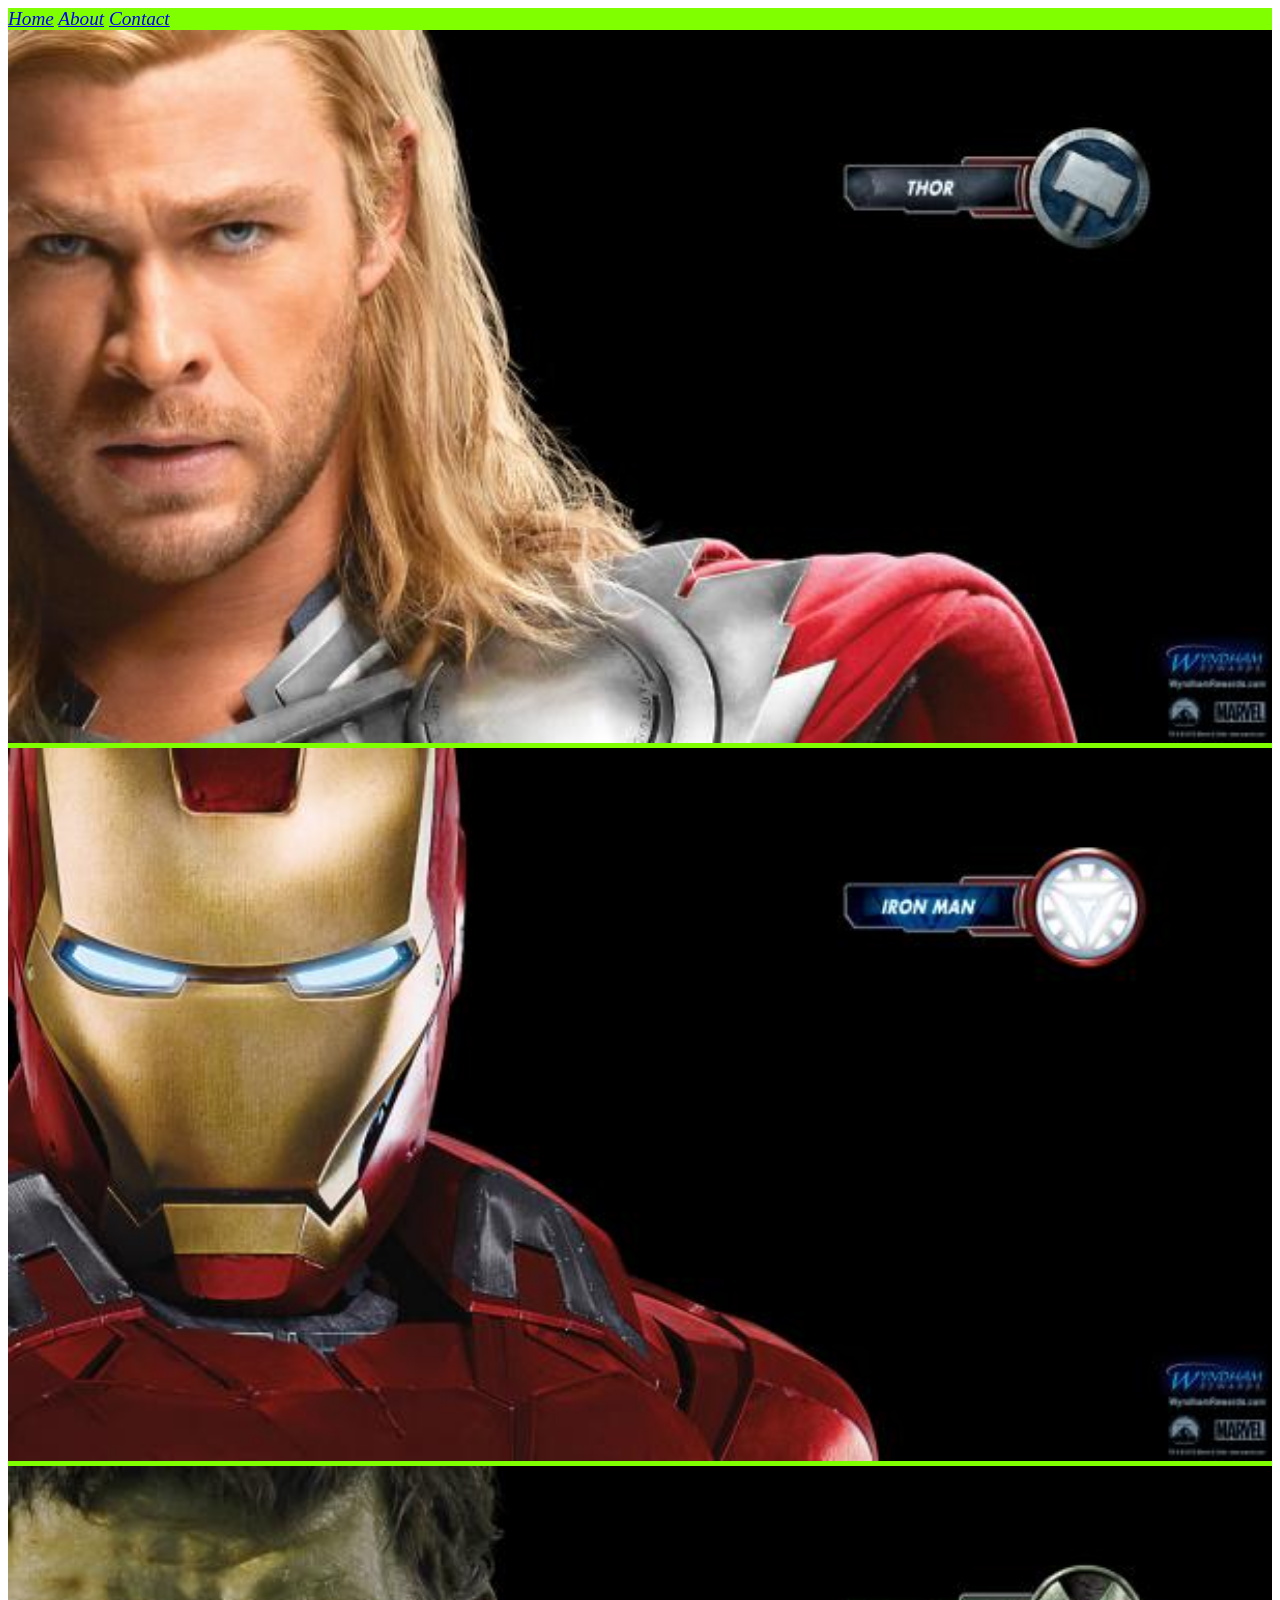
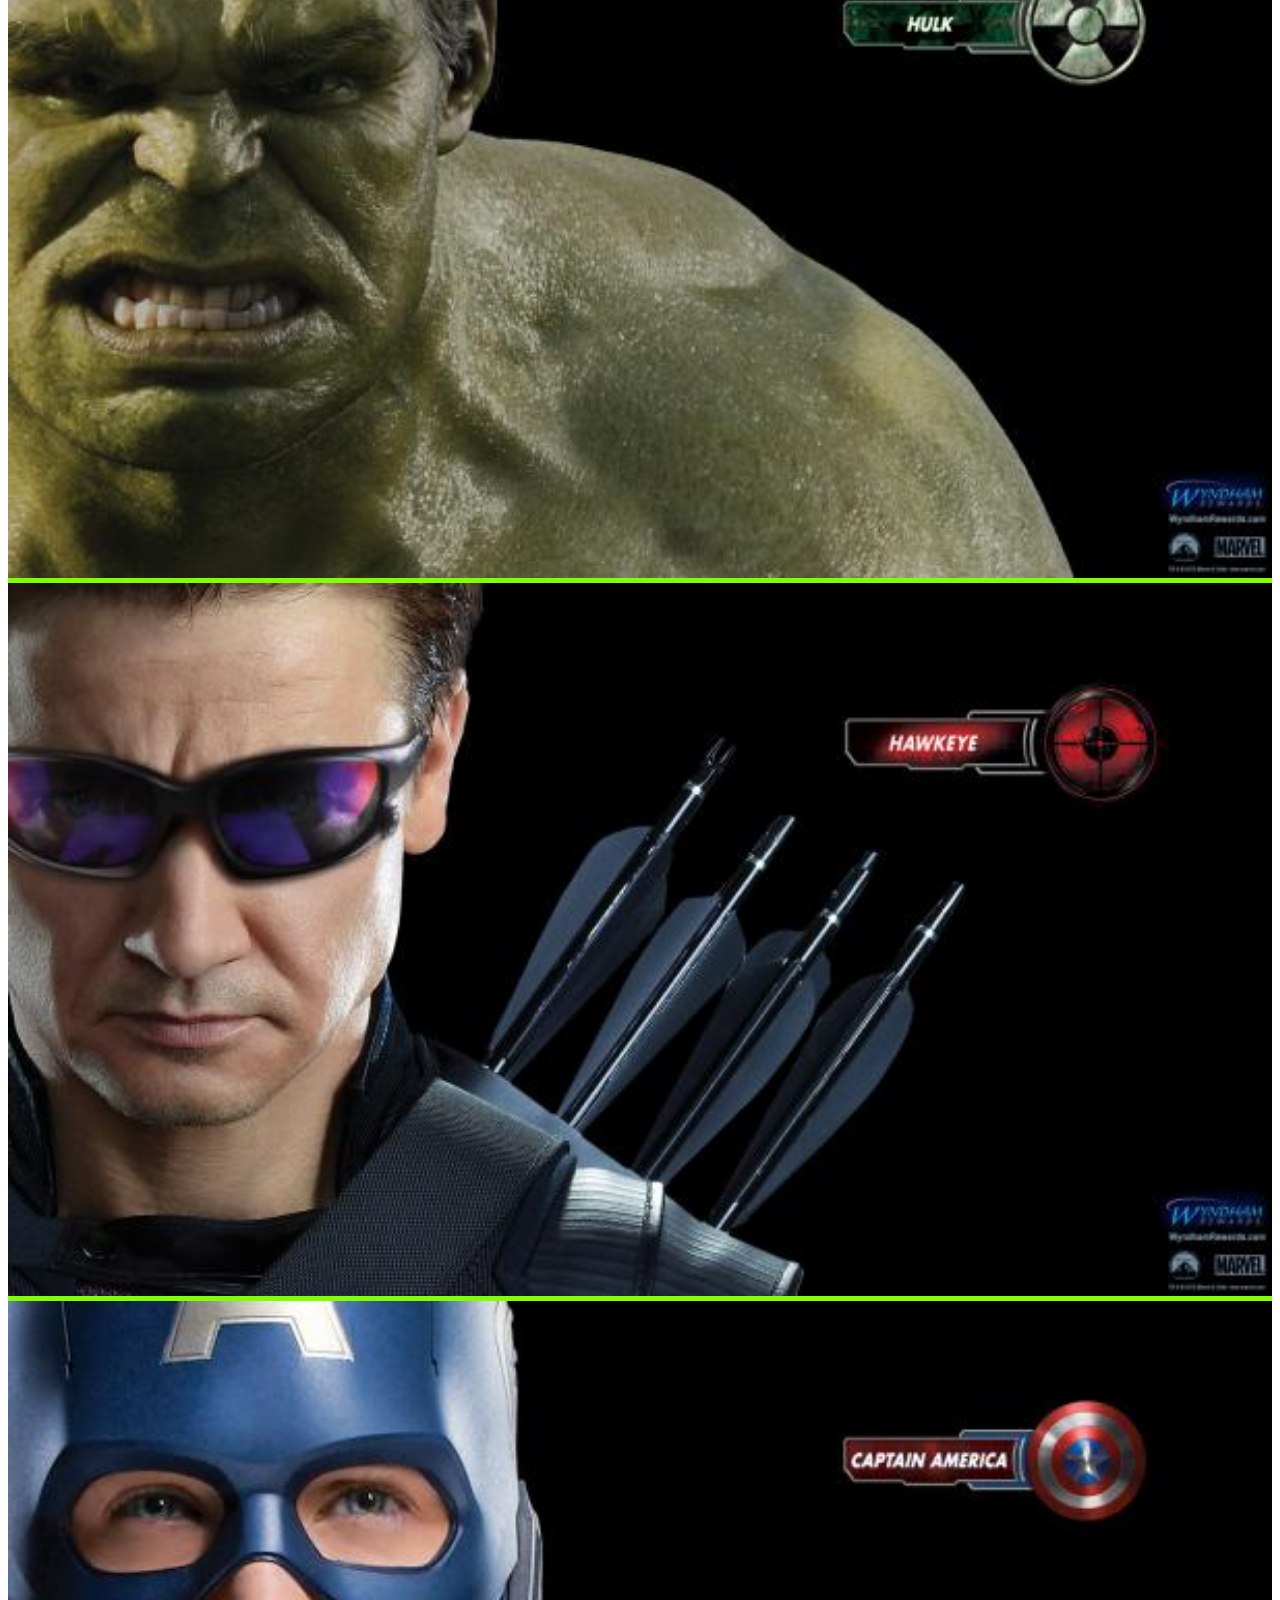
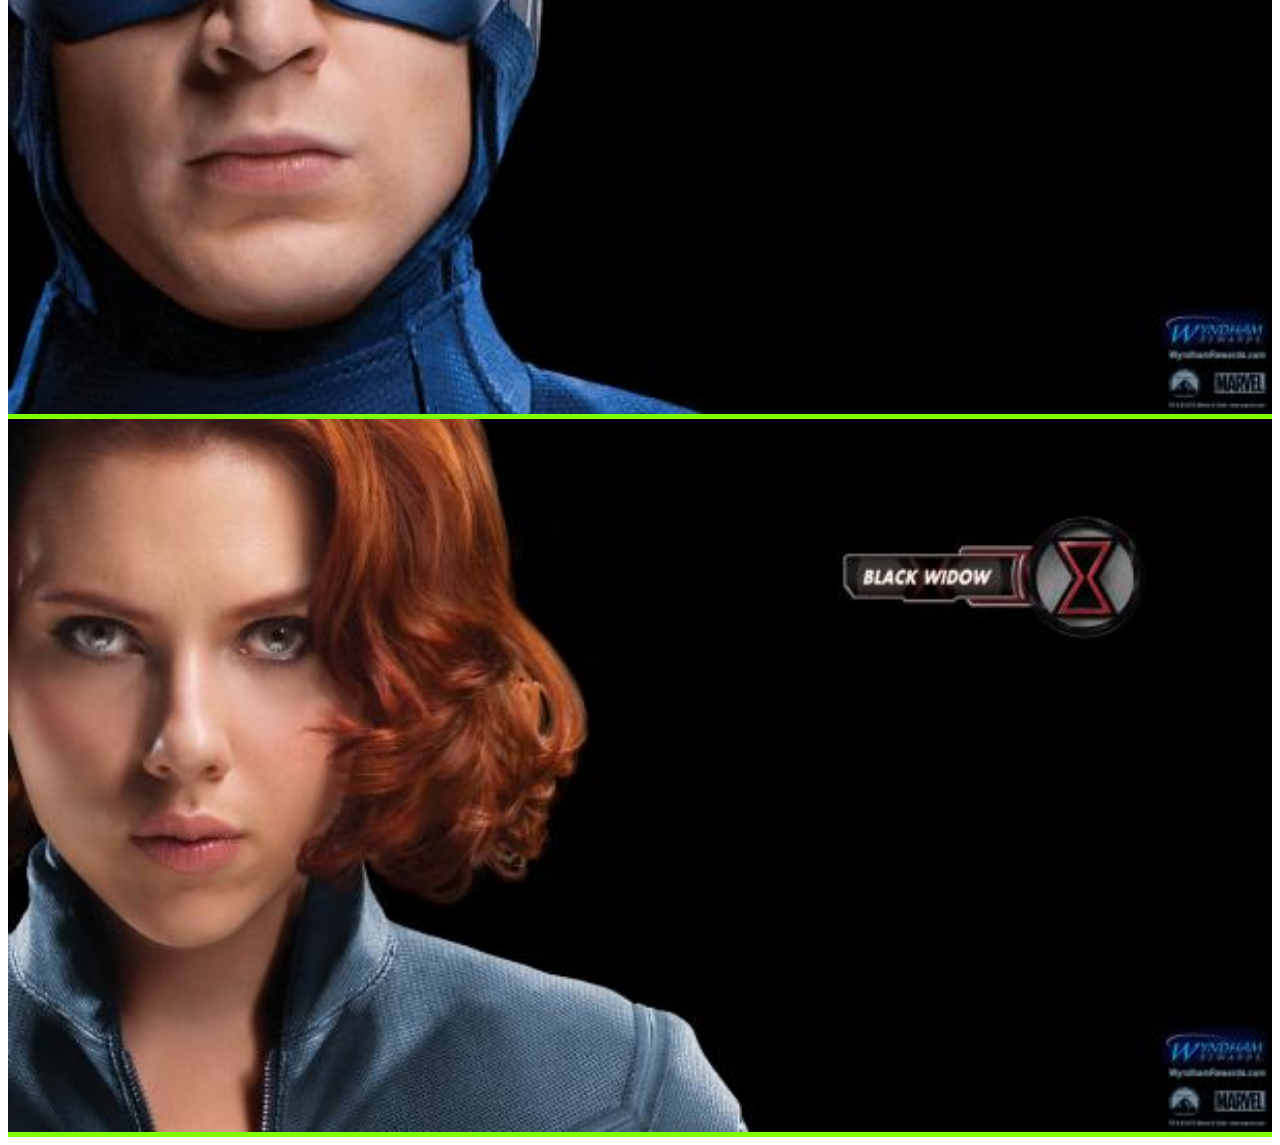
<file: index.html>
<!DOCTYPE html>
<html>
    <head>
<link rel="stylesheet" href="style.css"/>
    </head>
    <body>
        <div id="menu">
        <a href="#">Home</a>
        <a href="about.html">About</a>
        <a href="contact.html">Contact</a>
    
       <div class="gallary" >
        <a href="avenger-1.html"><img src="images/avengers_01.jpg"/></a>
        <a href="avenger-2.html"><img src="images/avengers_02.jpg"/></a>
        <a href="avenger-3.html"><img src="images/avengers_03.jpg"/></a>
        <a href="avenger-4.html"><img src="images/avengers_04.jpg"/></a>
        <a href="avenger-5.html"><img src="images/avengers_05.jpg"/></a>
        <a href="avenger-6.html"><img src="images/avengers_06.jpg"/></a>
       </div>
    </body>
</html>
</file>
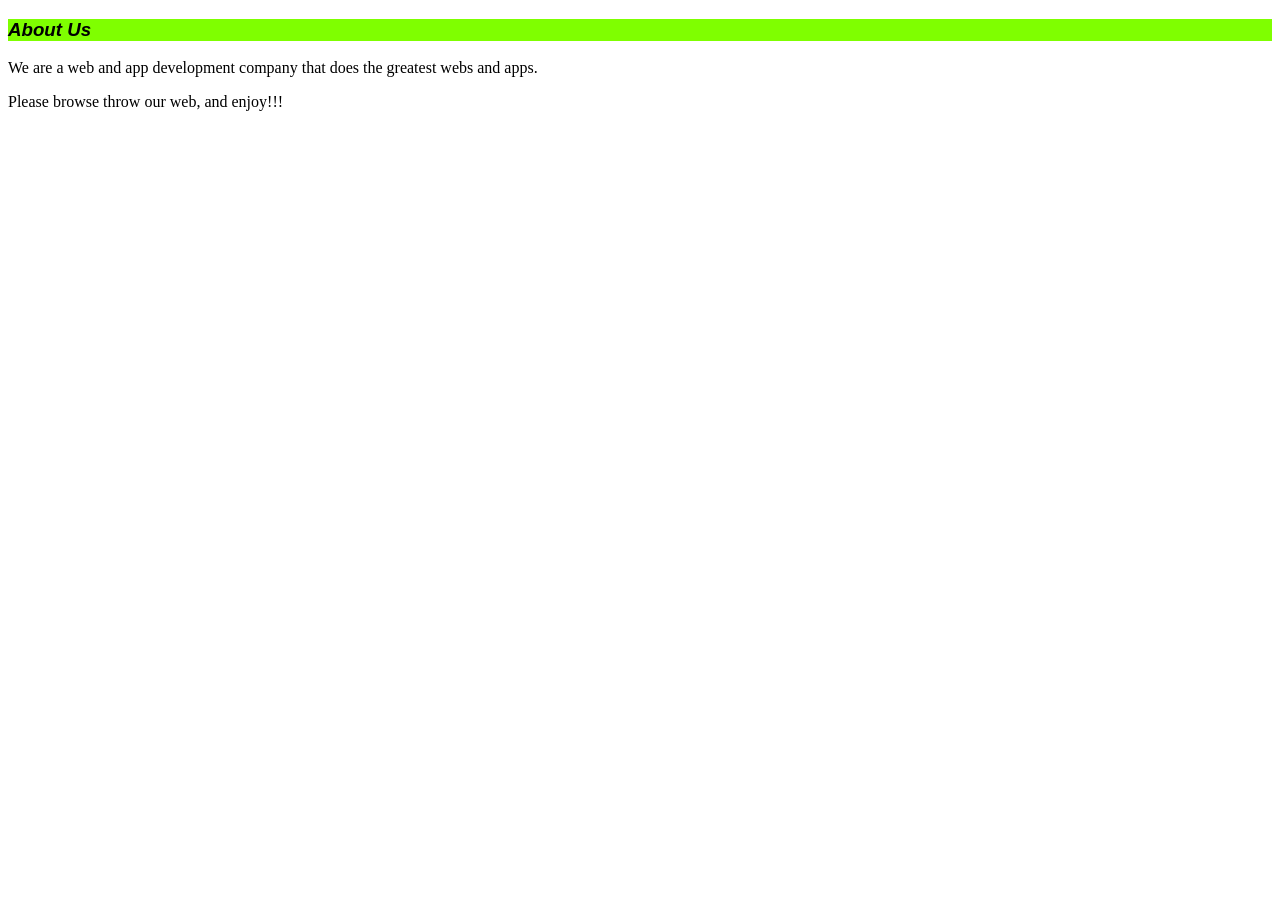
<file: about.html>
<!DOCTYPE html>
<html>
    <head>
<link rel="stylesheet" href="style.css"/>
    </head>
    <body>
     <h3>About Us</h3>     
     <p>We are a web and app development company that does the greatest webs and apps.</p>
     <p>Please browse throw our web, and enjoy!!!</p>
        
    </body>
</html>
</file>
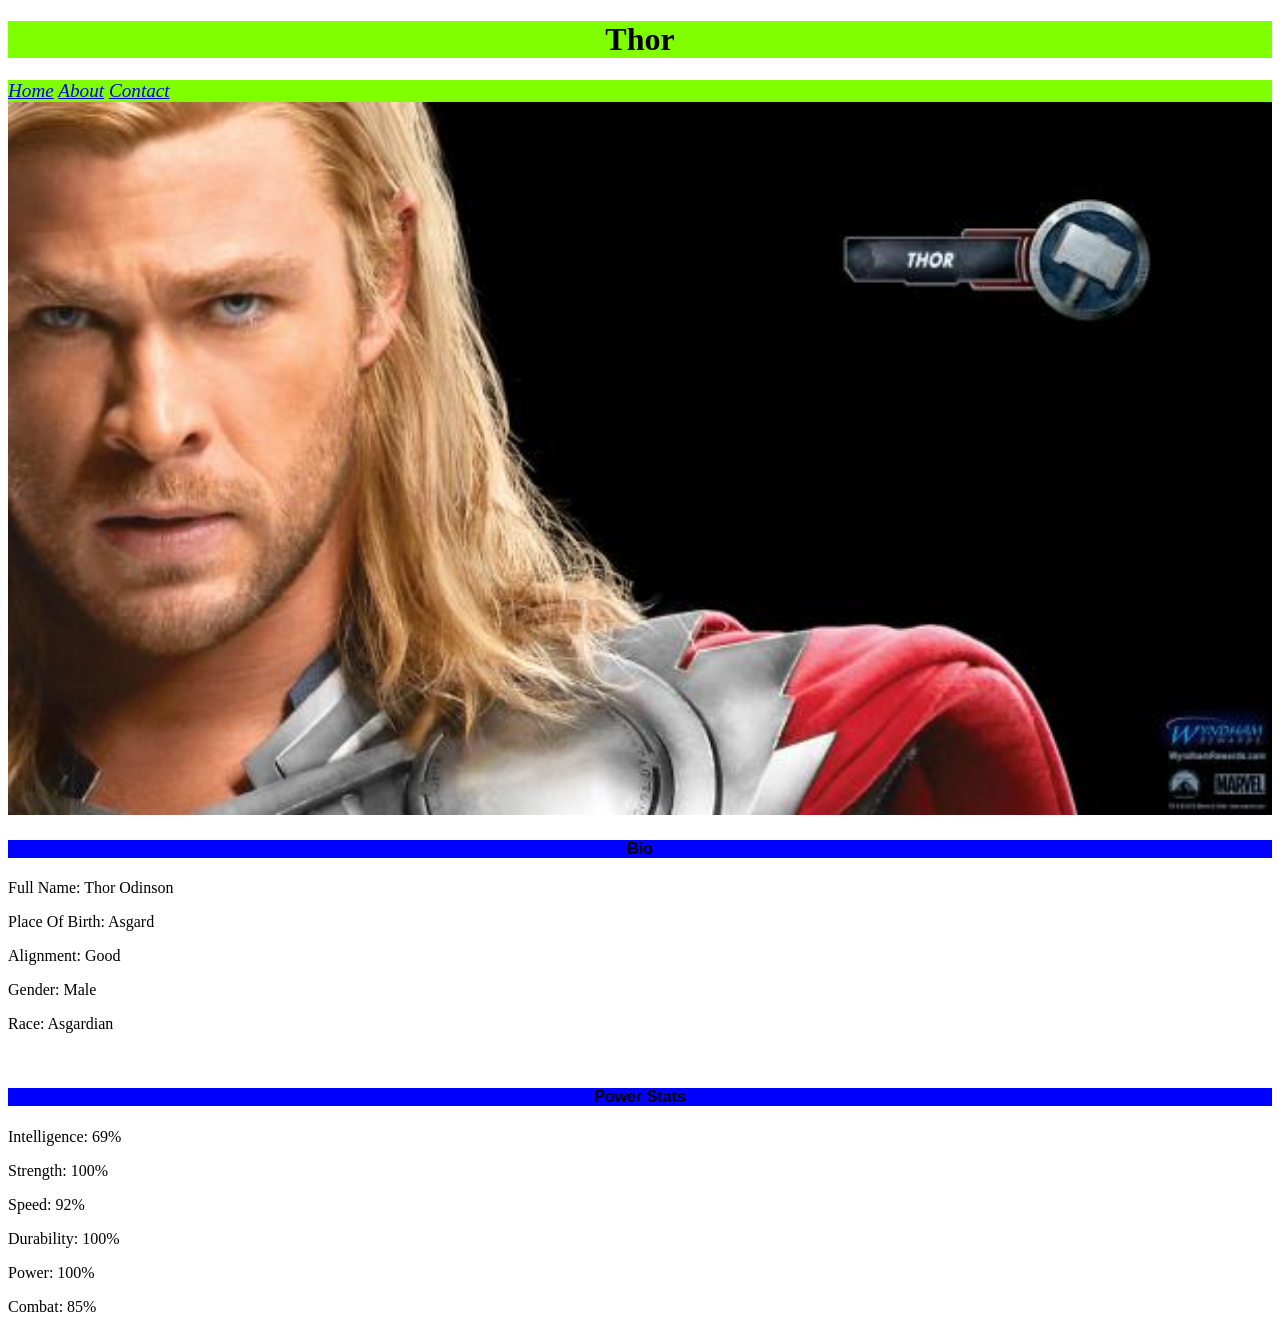
<file: avenger-1.html>
<!DOCTYPE html>
<html>
    <head>
<link rel="stylesheet" href="style.css"/>
    </head>
    <body>
        <h1>Thor</h1>
        <div id="menu">
            <a href="#">Home</a>
            <a href="about.html">About</a>
            <a href="contact.html">Contact</a>
        </div>
       <div class="gallary" >
        <img src="images/avengers_01.jpg"/>
         </div> 
          <h4>Bio</h4> 
          <p>Full Name: Thor Odinson</p> 
          <p>Place Of Birth: Asgard</p> 
          <p>Alignment: Good</p> 
          <p>Gender: Male</p>
          <p>Race: Asgardian</p> 
          <br/>
          <h4>Power Stats</h4>
          <p>Intelligence: 69%</p>
          <p>Strength: 100%</p>
          <p>Speed: 92%</p>
          <p>Durability: 100%</p>
          <p>Power: 100%</p>
          <p>Combat: 85%</p>
        
       </div>
    </body>
</html>
</file>
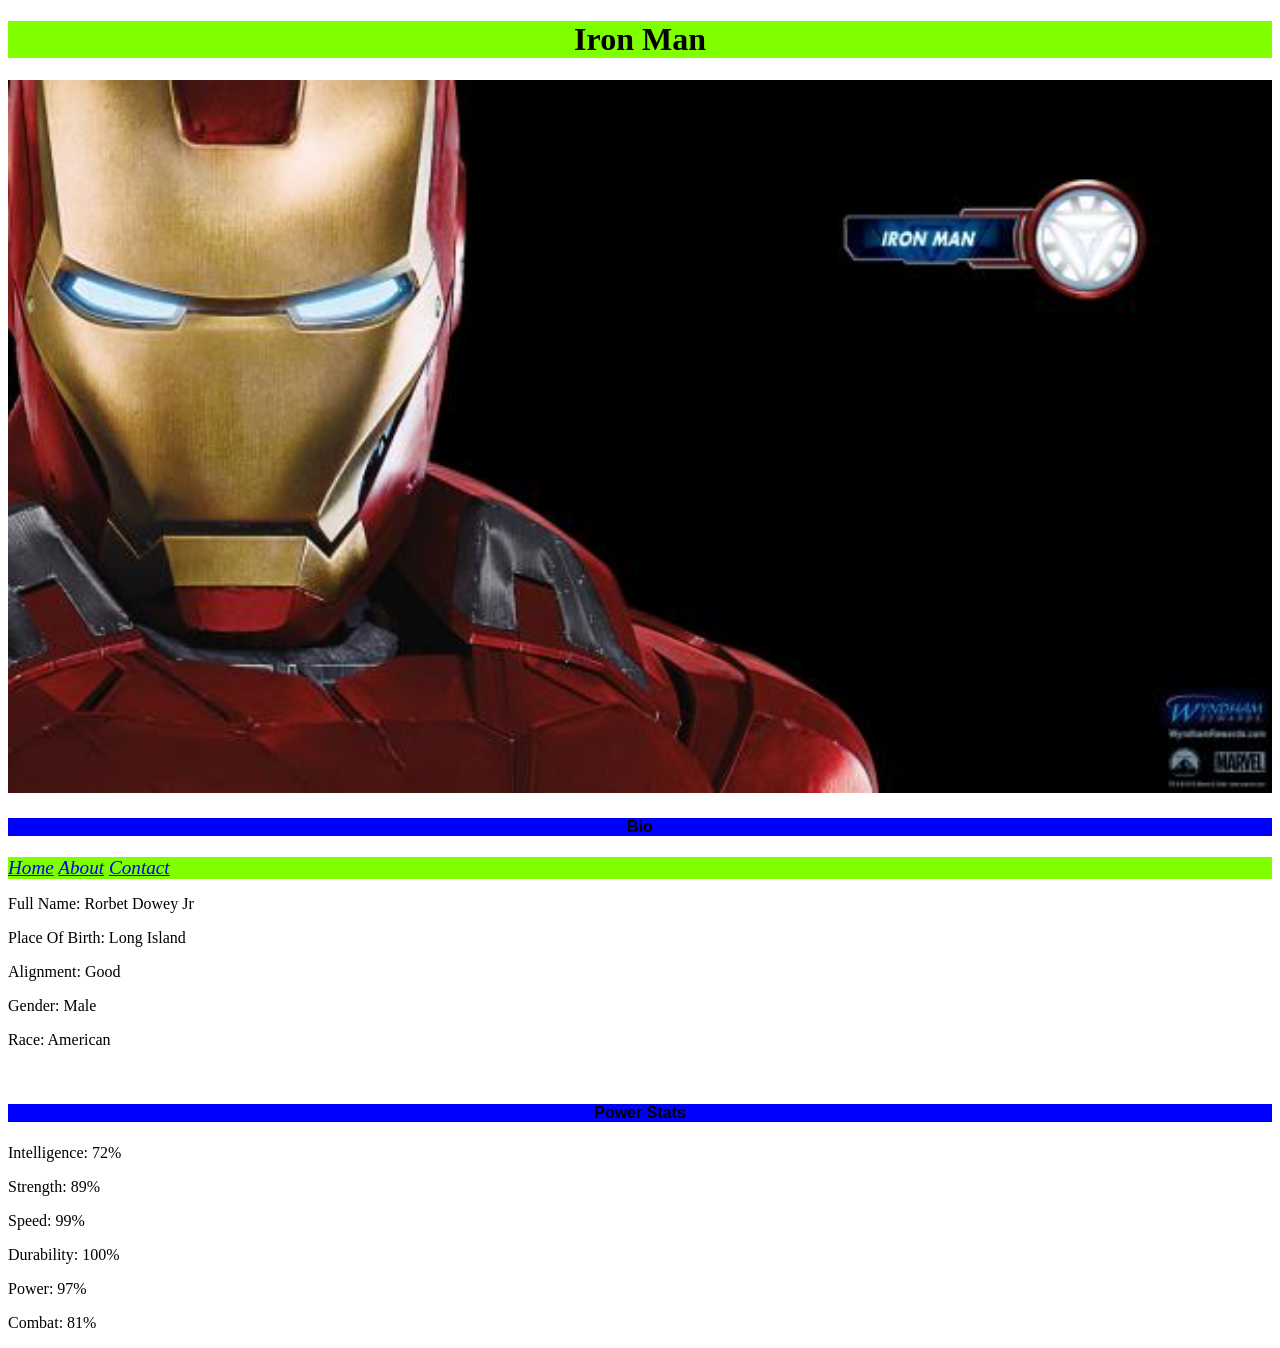
<file: avenger-2.html>
<!DOCTYPE html>
<html>
    <head>
<link rel="stylesheet" href="style.css"/>
    </head>
    <body>
        <h1>Iron Man</h1>
       <div class="gallary" >
        <img src="images/avengers_02.jpg"/>
         </div> 
          <h4>Bio</h4> 
          <div id="menu">
            <a href="#">Home</a>
            <a href="about.html">About</a>
            <a href="contact.html">Contact</a>
        </div>
          <p>Full Name: Rorbet Dowey Jr</p> 
          <p>Place Of Birth: Long Island</p> 
          <p>Alignment: Good</p> 
          <p>Gender: Male</p>
          <p>Race: American</p> 
          <br/>
          <h4>Power Stats</h4>
          <p>Intelligence: 72%</p>
          <p>Strength: 89%</p>
          <p>Speed: 99%</p>
          <p>Durability: 100%</p>
          <p>Power: 97%</p>
          <p>Combat: 81%</p>
        
       </div>
    </body>
</html>
</file>
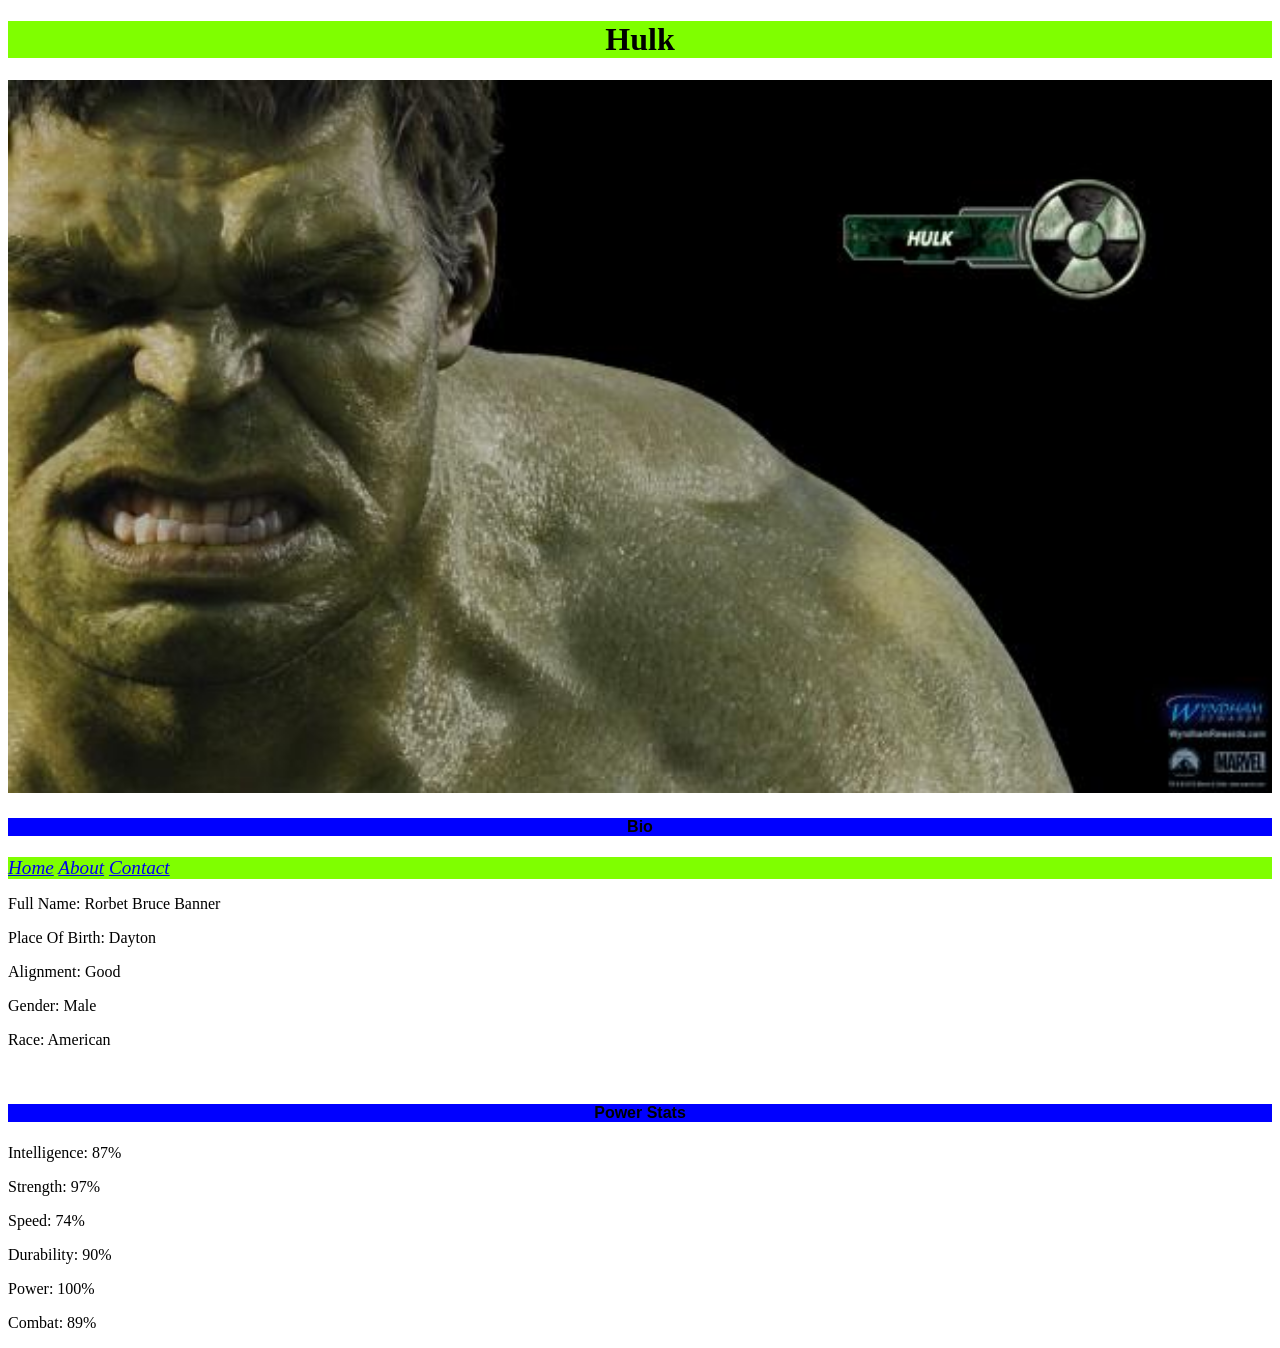
<file: avenger-3.html>
<!DOCTYPE html>
<html>
    <head>
<link rel="stylesheet" href="style.css"/>
    </head>
    <body>
        <h1>Hulk</h1>
       <div class="gallary" >
        <img src="images/avengers_03.jpg"/>
         </div> 
          <h4>Bio</h4> 
          <div id="menu">
            <a href="#">Home</a>
            <a href="about.html">About</a>
            <a href="contact.html">Contact</a>
        </div>
          <p>Full Name: Rorbet Bruce Banner</p> 
          <p>Place Of Birth: Dayton</p> 
          <p>Alignment: Good</p> 
          <p>Gender: Male</p>
          <p>Race: American</p> 
          <br/>
          <h4>Power Stats</h4>
          <p>Intelligence: 87%</p>
          <p>Strength: 97%</p>
          <p>Speed: 74%</p>
          <p>Durability: 90%</p>
          <p>Power: 100%</p>
          <p>Combat: 89%</p>
        
       </div>
    </body>
</html>
</file>
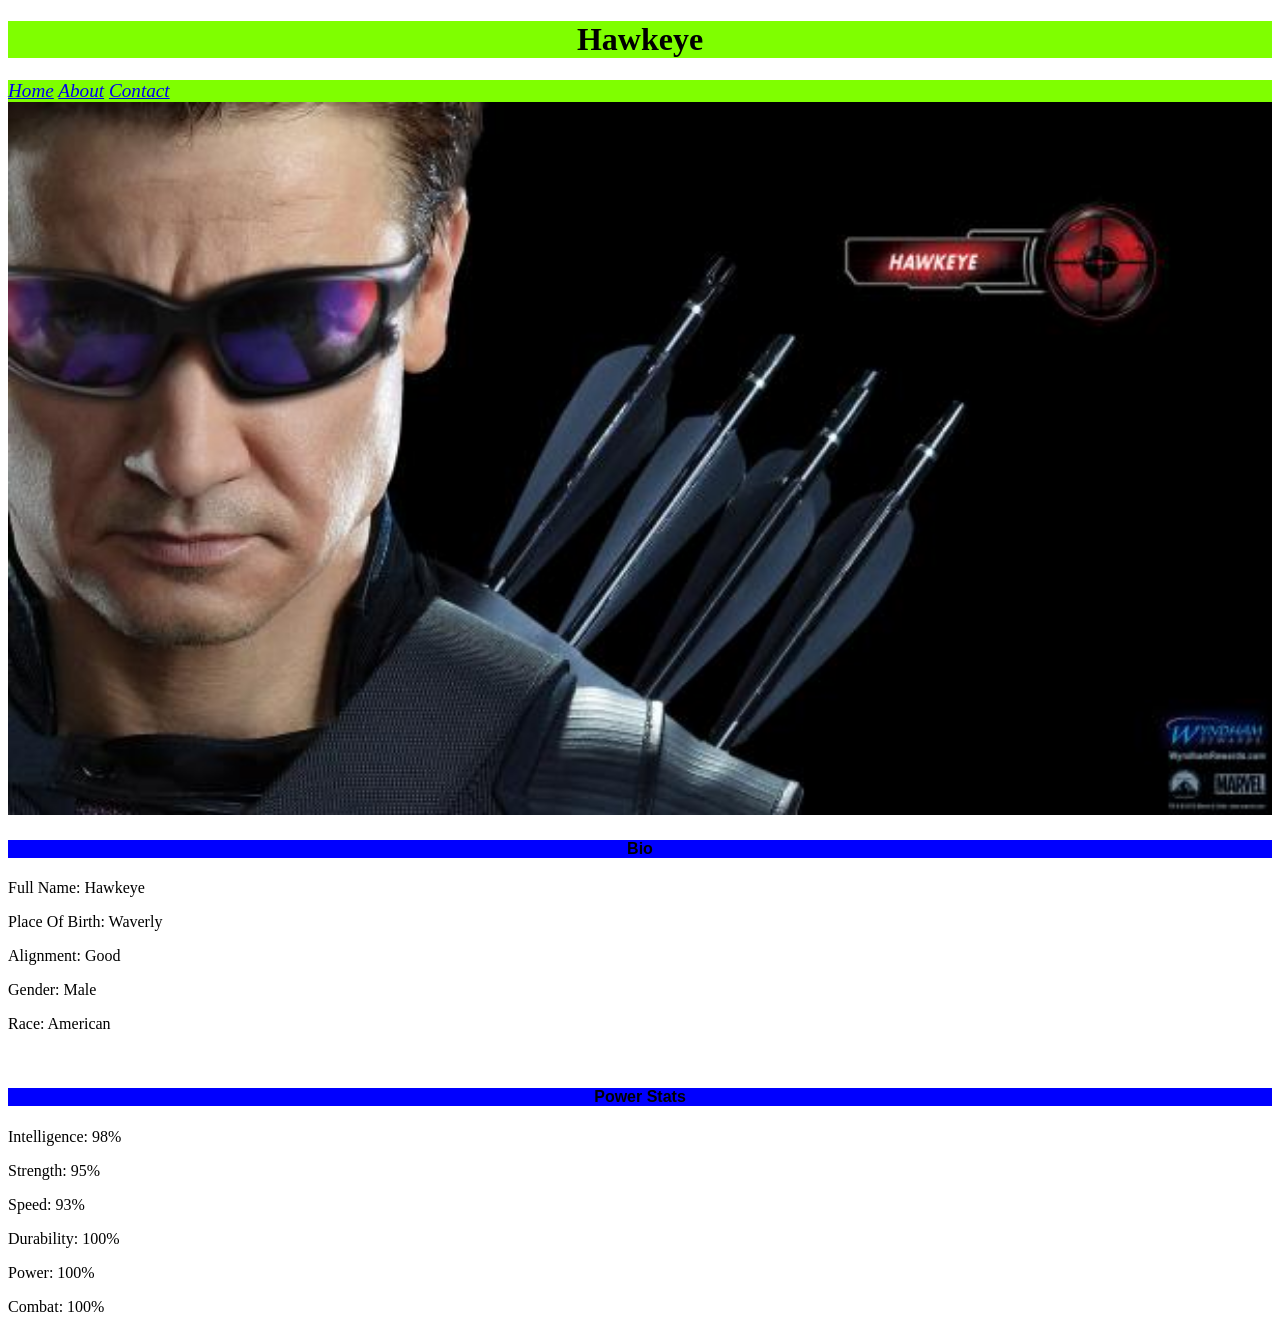
<file: avenger-4.html>
<!DOCTYPE html>
<html>
    <head>
<link rel="stylesheet" href="style.css"/>
    </head>
    <body>
        <h1>Hawkeye</h1>
        <div id="menu">
            <a href="#">Home</a>
            <a href="about.html">About</a>
            <a href="contact.html">Contact</a>
        </div>
       <div class="gallary" >
        <img src="images/avengers_04.jpg"/>
         </div> 
          <h4>Bio</h4> 
          <p>Full Name: Hawkeye</p> 
          <p>Place Of Birth: Waverly</p> 
          <p>Alignment: Good</p> 
          <p>Gender: Male</p>
          <p>Race: American</p> 
          <br/>
          <h4>Power Stats</h4>
          <p>Intelligence: 98%</p>
          <p>Strength: 95%</p>
          <p>Speed: 93%</p>
          <p>Durability: 100%</p>
          <p>Power: 100%</p>
          <p>Combat: 100%</p>
        
       </div>
    </body>
</html>
</file>
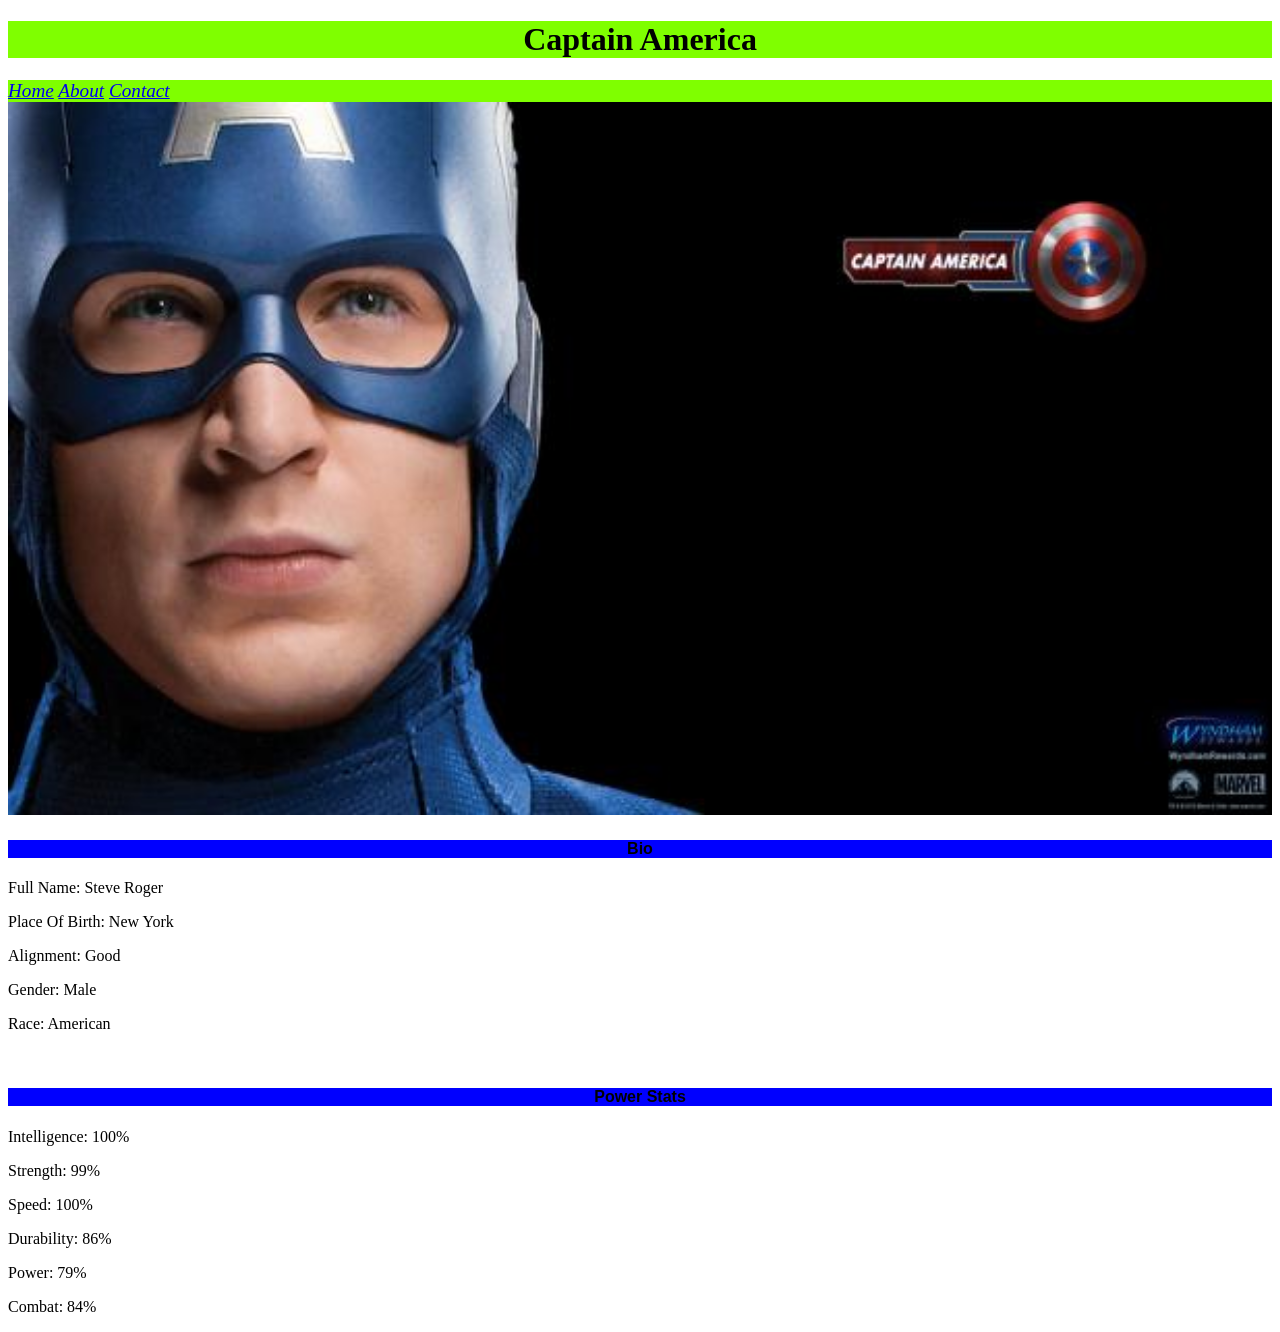
<file: avenger-5.html>
<!DOCTYPE html>
<html>
    <head>
<link rel="stylesheet" href="style.css"/>
    </head>
    <body>
        <h1>Captain America</h1>
        <div id="menu">
            <a href="#">Home</a>
            <a href="about.html">About</a>
            <a href="contact.html">Contact</a>
        </div>
       <div class="gallary" >
        <img src="images/avengers_05.jpg"/>
         </div> 
          <h4>Bio</h4> 
          <p>Full Name: Steve Roger</p> 
          <p>Place Of Birth: New York</p> 
          <p>Alignment: Good</p> 
          <p>Gender: Male</p>
          <p>Race: American</p> 
          <br/>
          <h4>Power Stats</h4>
          <p>Intelligence: 100%</p>
          <p>Strength: 99%</p>
          <p>Speed: 100%</p>
          <p>Durability: 86%</p>
          <p>Power: 79%</p>
          <p>Combat: 84%</p>
        
       </div>
    </body>
</html>
</file>
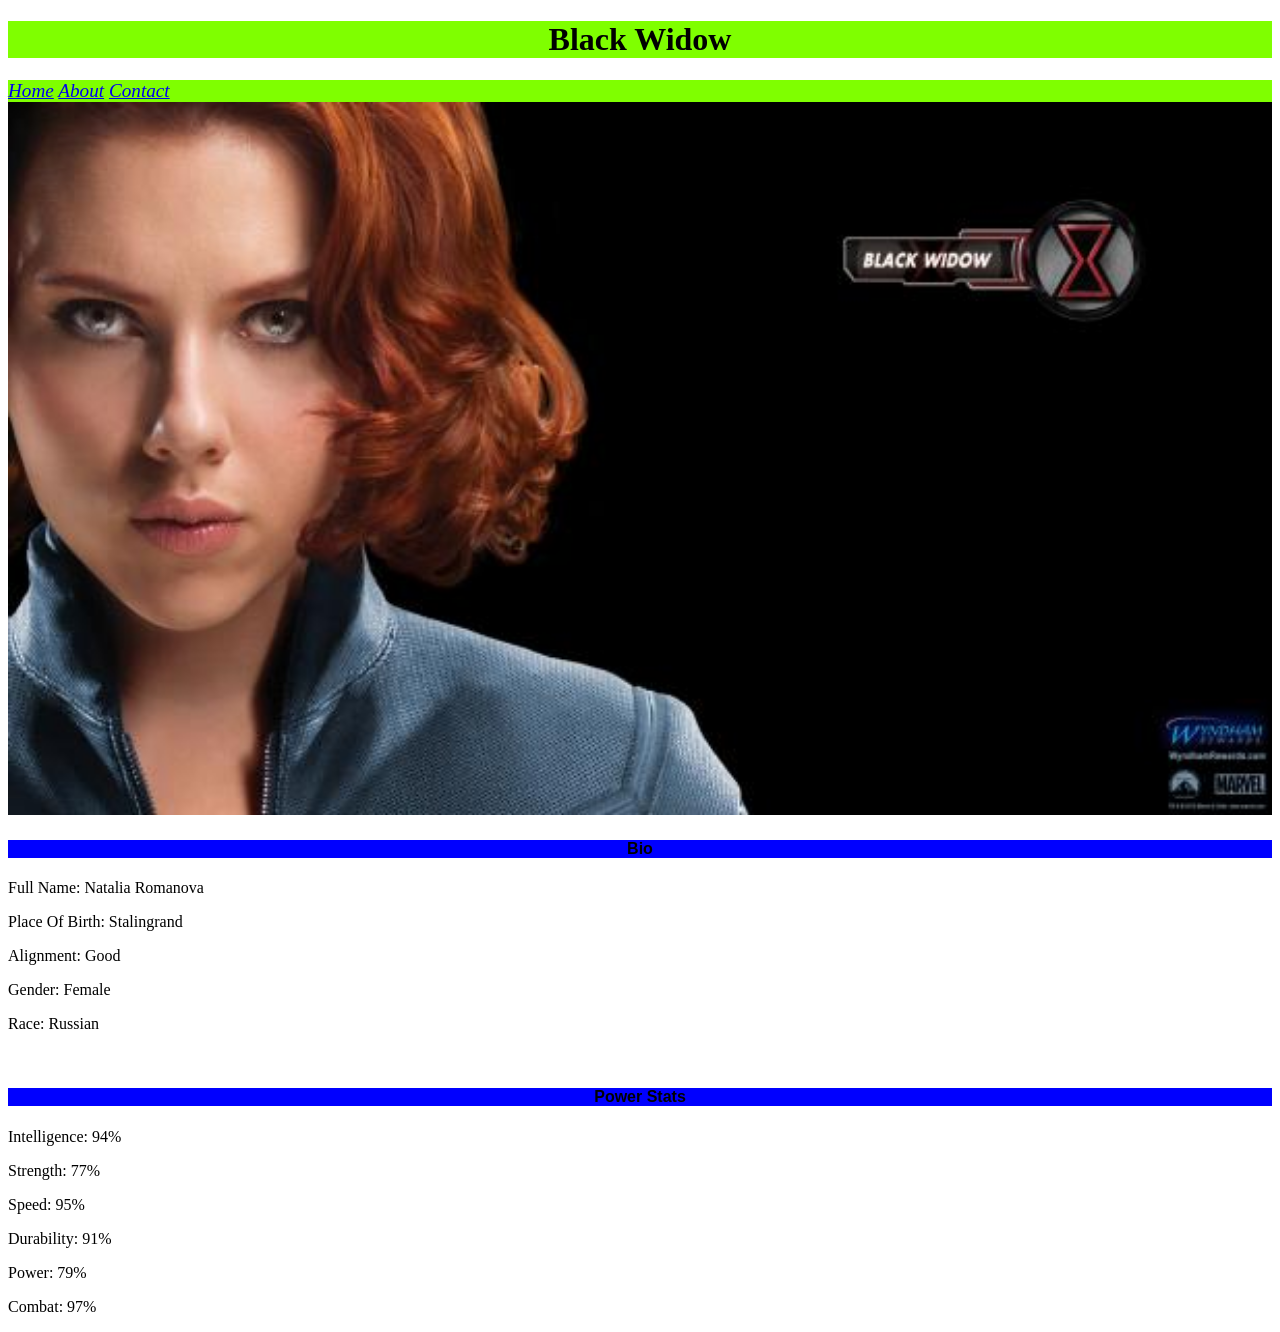
<file: avenger-6.html>
<!DOCTYPE html>
<html>
    <head>
<link rel="stylesheet" href="style.css"/>
    </head>
    <body>
        <h1>Black Widow</h1>
        <div id="menu">
            <a href="#">Home</a>
            <a href="about.html">About</a>
            <a href="contact.html">Contact</a>
        </div>
       <div class="gallary" >
        <img src="images/avengers_06.jpg"/>
         </div> 
          <h4>Bio</h4> 
          <p>Full Name: Natalia Romanova</p> 
          <p>Place Of Birth: Stalingrand</p> 
          <p>Alignment: Good</p> 
          <p>Gender: Female</p>
          <p>Race: Russian</p> 
          <br/>
          <h4>Power Stats</h4>
          <p>Intelligence: 94%</p>
          <p>Strength: 77%</p>
          <p>Speed: 95%</p>
          <p>Durability: 91%</p>
          <p>Power: 79%</p>
          <p>Combat: 97%</p>
        
       </div>
    </body>
</html>
</file>
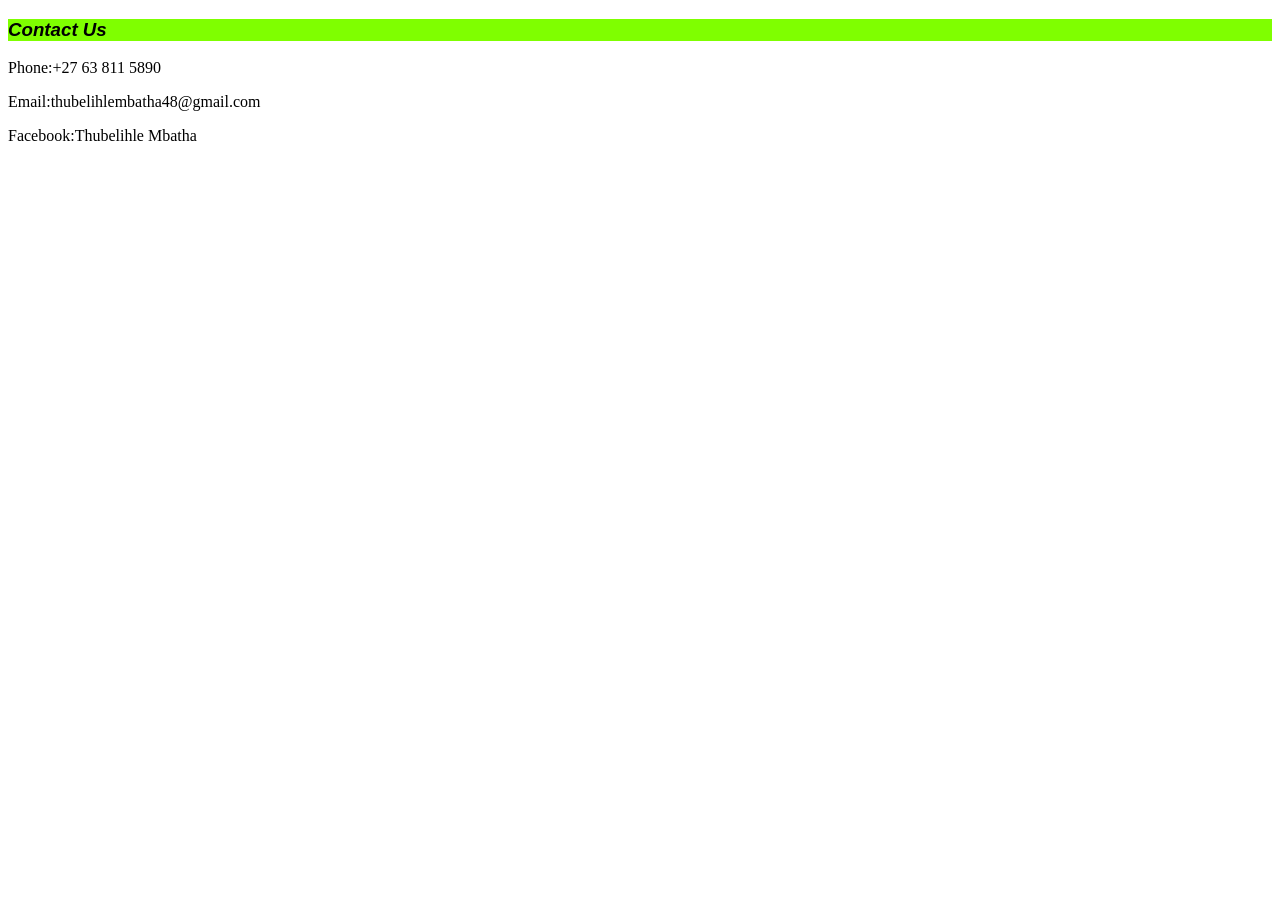
<file: contact.html>
<!DOCTYPE html>
<html>
    <head>
<link rel="stylesheet" href="style.css"/>
    </head>
    <body>
     <h3>Contact Us</h3>     
     <p>Phone:+27 63 811 5890</p>
     <p>Email:thubelihlembatha48@gmail.com</p>
     <p>Facebook:Thubelihle Mbatha</p>
        
    </body>
</html>
</file>
<file: style.css>
.gallary img{
width: 100%;
}

h4{
    background-color:blue;
    font-family: Impact, Haettenschweiler, 'Arial Narrow Bold', sans-serif;
    text-align: center;
}

h1{
    background-color: chartreuse;
    font-family: serif;
    text-align: center;
}

#menu{
    background-color: chartreuse;
    width: 100%;
    font-size: larger;
    font-style: italic;
}

h3{
    font-style: italic;
    font-family: Verdana, Geneva, Tahoma, sans-serif;
    background-color: chartreuse;
}
</file>
